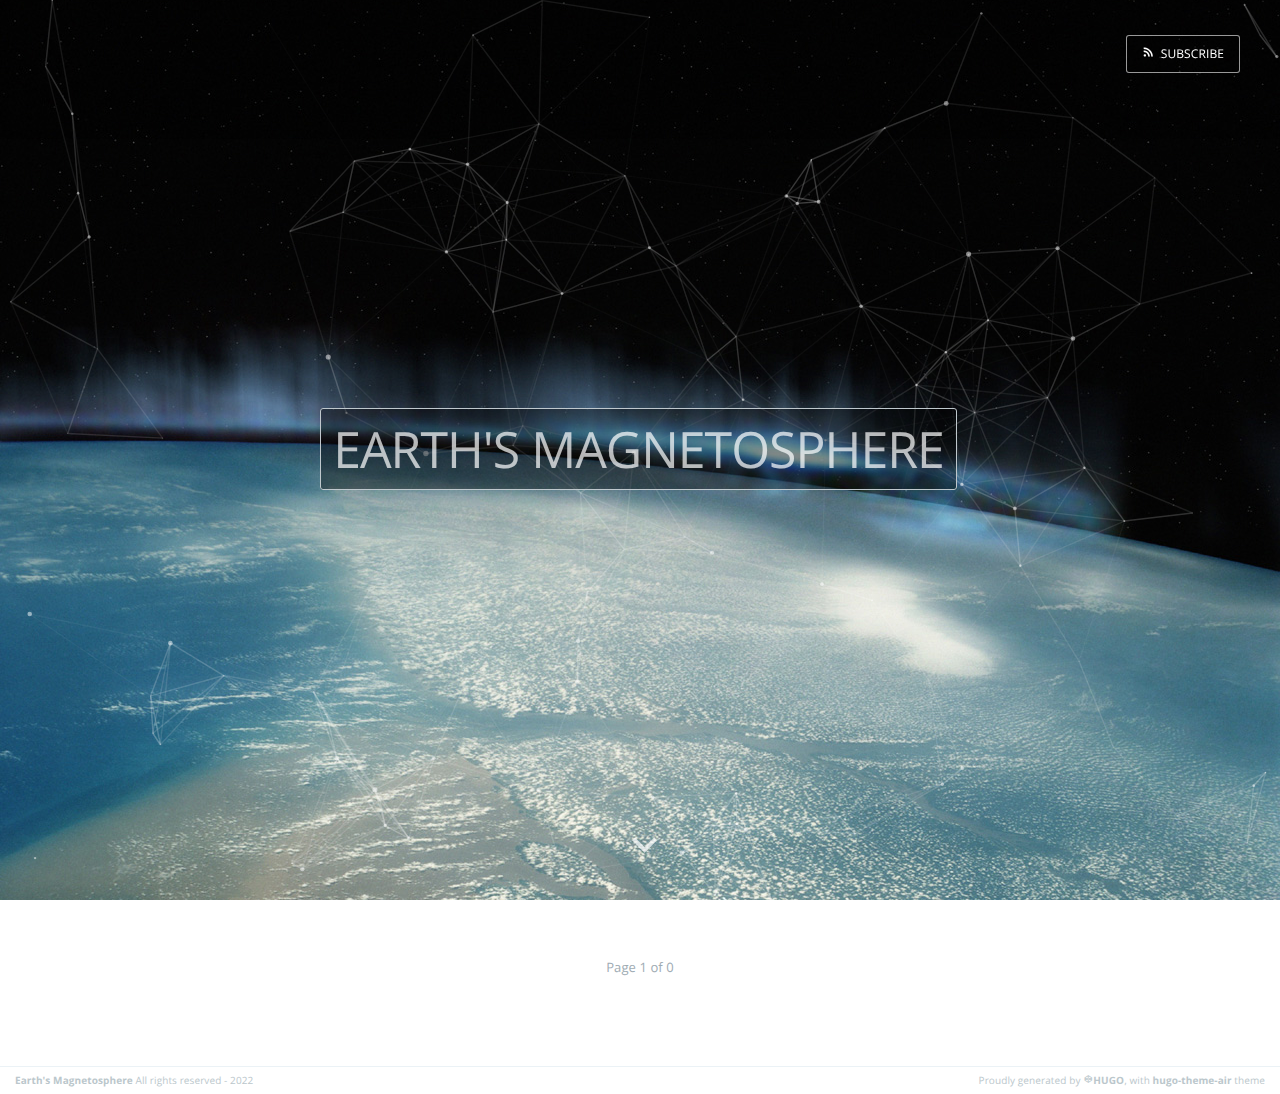
<file: categories/index.html>
<!doctype html><html lang=en-in><head><meta charset=utf-8><meta http-equiv=x-ua-compatible content="IE=edge"><meta property="og:title" content=" Categories &#183;  Earth's Magnetosphere"><meta property="og:site_name" content="Earth's Magnetosphere"><meta property="og:url" content="https://vibhav19.github.io/magnetosphere/categories/"><meta property="og:type" content="website"><title>Categories &#183; Earth's Magnetosphere</title><meta name=description content="Our planet's natural shield for sustaining life on Earth"><meta name=HandheldFriendly content="True"><meta name=viewport content="width=device-width,initial-scale=1"><link rel="shortcut icon" href=https://vibhav19.github.io/magnetosphere/images/favicon.ico><link rel=apple-touch-icon href=https://vibhav19.github.io/magnetosphere/images/apple-touch-icon.png><link rel=stylesheet type=text/css href=https://vibhav19.github.io/magnetosphere/css/screen.css><link rel=stylesheet type=text/css href="//fonts.googleapis.com/css?family=Merriweather:300,700,700italic,300italic|Open+Sans:700,400|Inconsolata"><link href=https://vibhav19.github.io/magnetosphere/index.xml rel=alternate type=application/rss+xml title="Earth's Magnetosphere"><link href=https://vibhav19.github.io/magnetosphere/categories/index.xml rel=alternate type=application/rss+xml title="Categories &#183; Earth's Magnetosphere"><meta name=generator content="Hugo 0.107.0"><link rel=canonical href=https://vibhav19.github.io/magnetosphere/categories/></head><body class=nav-closed><div id=particles-js></div><div class=site-wrapper><header class=main-header style=background-image:url(https://vibhav19.github.io/magnetosphere/images/user.jpg)><nav class="main-nav overlay clearfix"><a class="menu-button icon-feed" href=https://vibhav19.github.io/magnetosphere/categories/index.xml>&nbsp;&nbsp;Subscribe</a></nav><div class=vertical><div class="main-header-content inner"><h1 class=page-title><a class=btn-bootstrap-2 href=#content>Earth's Magnetosphere</a></h1></div></div><a class="scroll-down icon-arrow-left" href=#content><span class=hidden>Scroll Down</span></a></header><main id=content class=content role=main><div class="extra-pagination inner"><nav class=pagination role=navigation><span class=page-number>Page 1 of 0</span></nav></div><nav class=pagination role=navigation><span class=page-number>Page 1 of 0</span></nav></main><footer class="site-footer clearfix"><section class=copyright><a href>Earth's Magnetosphere</a> All rights reserved - 2022</section><section class=poweredby>Proudly generated by <a class=icon-hugo href=https://gohugo.io>HUGO</a>, with <a class=icon-theme href=https://github.com/syui/hugo-theme-air>hugo-theme-air</a> theme</section></footer></div><script type=text/javascript src=https://vibhav19.github.io/magnetosphere/js/jquery.js></script>
<script type=text/javascript src=https://vibhav19.github.io/magnetosphere/js/jquery.fitvids.js></script>
<script type=text/javascript src=https://vibhav19.github.io/magnetosphere/js/index.js></script>
<script src=https://vibhav19.github.io/magnetosphere/js/particles.min.js></script>
<script src=https://vibhav19.github.io/magnetosphere/js/particles.js></script></body></html>
</file>
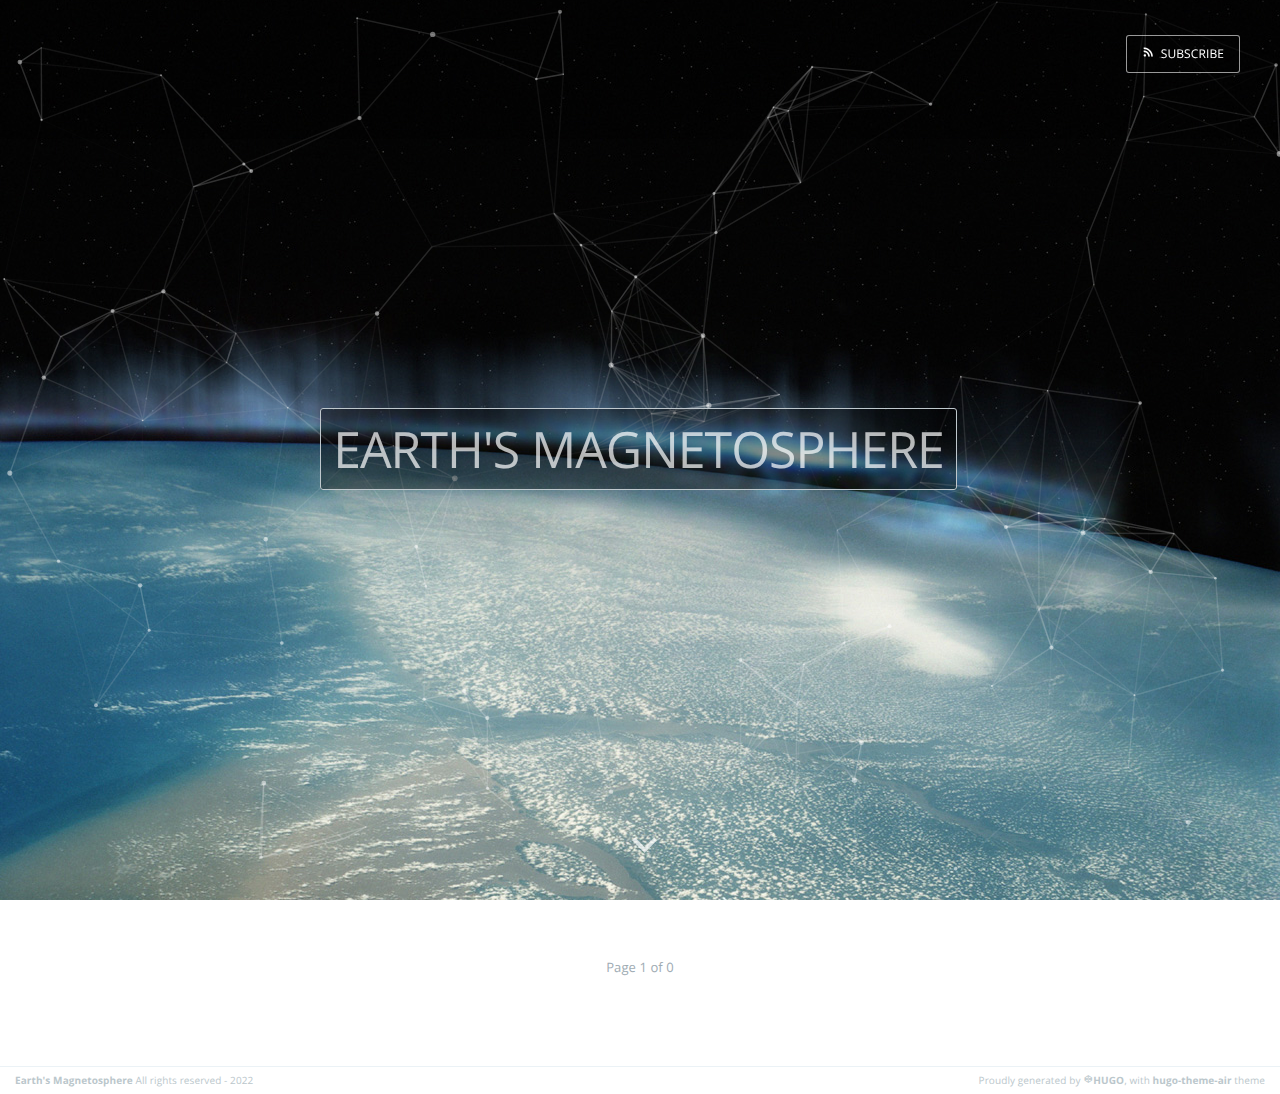
<file: tags/index.html>
<!doctype html><html lang=en-in><head><meta charset=utf-8><meta http-equiv=x-ua-compatible content="IE=edge"><meta property="og:title" content=" Tags &#183;  Earth's Magnetosphere"><meta property="og:site_name" content="Earth's Magnetosphere"><meta property="og:url" content="https://vibhav19.github.io/magnetosphere/tags/"><meta property="og:type" content="website"><title>Tags &#183; Earth's Magnetosphere</title><meta name=description content="Our planet's natural shield for sustaining life on Earth"><meta name=HandheldFriendly content="True"><meta name=viewport content="width=device-width,initial-scale=1"><link rel="shortcut icon" href=https://vibhav19.github.io/magnetosphere/images/favicon.ico><link rel=apple-touch-icon href=https://vibhav19.github.io/magnetosphere/images/apple-touch-icon.png><link rel=stylesheet type=text/css href=https://vibhav19.github.io/magnetosphere/css/screen.css><link rel=stylesheet type=text/css href="//fonts.googleapis.com/css?family=Merriweather:300,700,700italic,300italic|Open+Sans:700,400|Inconsolata"><link href=https://vibhav19.github.io/magnetosphere/index.xml rel=alternate type=application/rss+xml title="Earth's Magnetosphere"><link href=https://vibhav19.github.io/magnetosphere/tags/index.xml rel=alternate type=application/rss+xml title="Tags &#183; Earth's Magnetosphere"><meta name=generator content="Hugo 0.107.0"><link rel=canonical href=https://vibhav19.github.io/magnetosphere/tags/></head><body class=nav-closed><div id=particles-js></div><div class=site-wrapper><header class=main-header style=background-image:url(https://vibhav19.github.io/magnetosphere/images/user.jpg)><nav class="main-nav overlay clearfix"><a class="menu-button icon-feed" href=https://vibhav19.github.io/magnetosphere/tags/index.xml>&nbsp;&nbsp;Subscribe</a></nav><div class=vertical><div class="main-header-content inner"><h1 class=page-title><a class=btn-bootstrap-2 href=#content>Earth's Magnetosphere</a></h1></div></div><a class="scroll-down icon-arrow-left" href=#content><span class=hidden>Scroll Down</span></a></header><main id=content class=content role=main><div class="extra-pagination inner"><nav class=pagination role=navigation><span class=page-number>Page 1 of 0</span></nav></div><nav class=pagination role=navigation><span class=page-number>Page 1 of 0</span></nav></main><footer class="site-footer clearfix"><section class=copyright><a href>Earth's Magnetosphere</a> All rights reserved - 2022</section><section class=poweredby>Proudly generated by <a class=icon-hugo href=https://gohugo.io>HUGO</a>, with <a class=icon-theme href=https://github.com/syui/hugo-theme-air>hugo-theme-air</a> theme</section></footer></div><script type=text/javascript src=https://vibhav19.github.io/magnetosphere/js/jquery.js></script>
<script type=text/javascript src=https://vibhav19.github.io/magnetosphere/js/jquery.fitvids.js></script>
<script type=text/javascript src=https://vibhav19.github.io/magnetosphere/js/index.js></script>
<script src=https://vibhav19.github.io/magnetosphere/js/particles.min.js></script>
<script src=https://vibhav19.github.io/magnetosphere/js/particles.js></script></body></html>
</file>
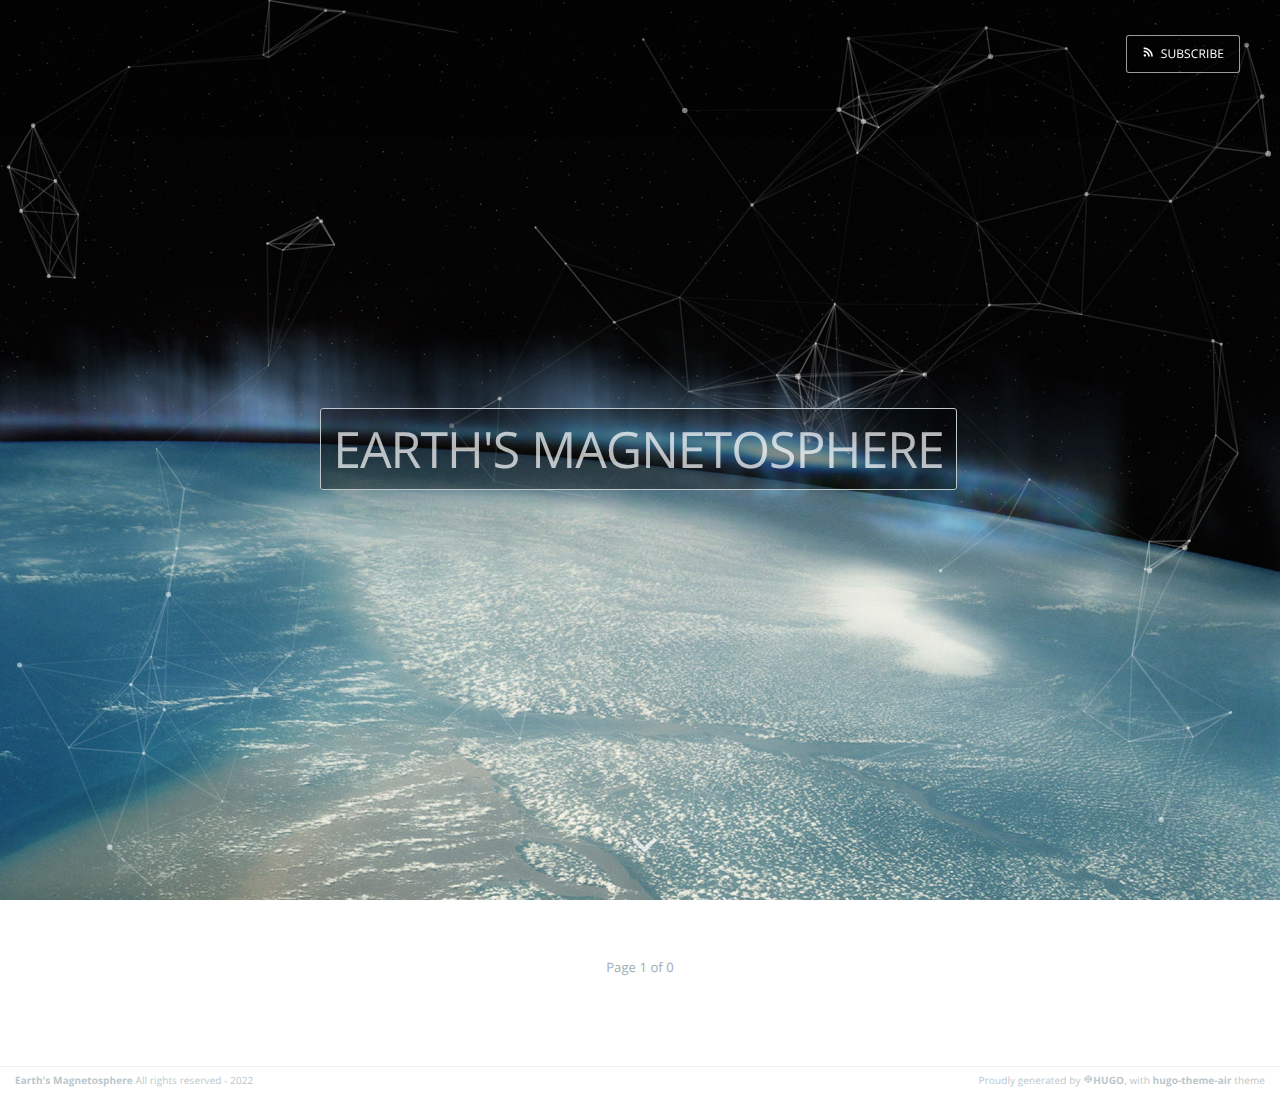
<file: categories/page/1/index.html>
<!doctype html><html lang=en-in><head><title>https://vibhav19.github.io/magnetosphere/categories/</title><link rel=canonical href=https://vibhav19.github.io/magnetosphere/categories/><meta name=robots content="noindex"><meta charset=utf-8><meta http-equiv=refresh content="0; url=https://vibhav19.github.io/magnetosphere/categories/"></head></html>
</file>
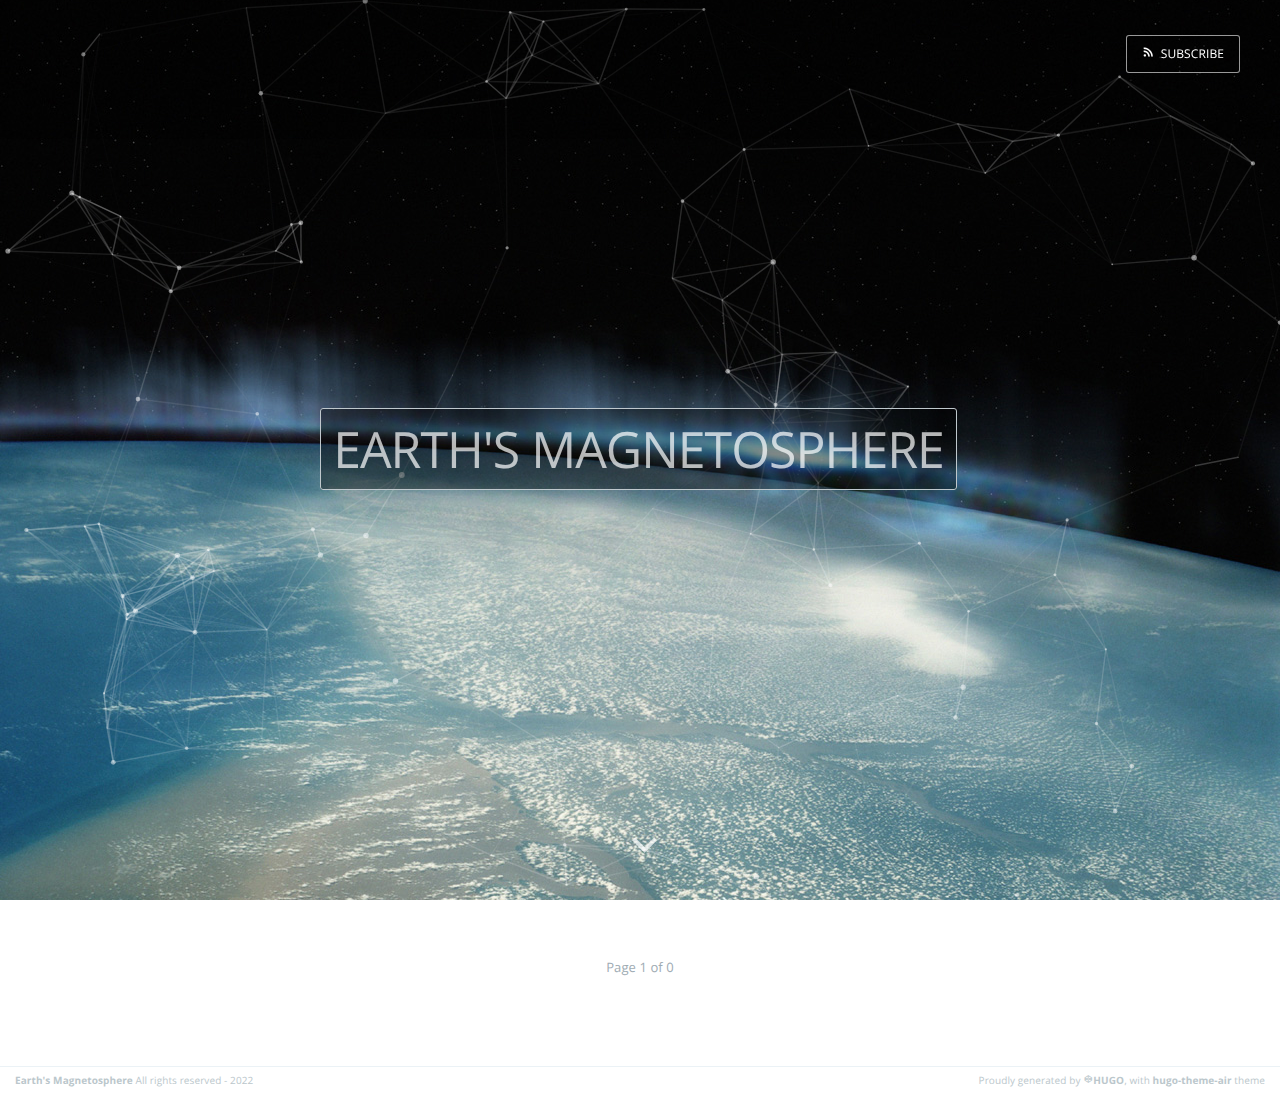
<file: tags/page/1/index.html>
<!doctype html><html lang=en-in><head><title>https://vibhav19.github.io/magnetosphere/tags/</title><link rel=canonical href=https://vibhav19.github.io/magnetosphere/tags/><meta name=robots content="noindex"><meta charset=utf-8><meta http-equiv=refresh content="0; url=https://vibhav19.github.io/magnetosphere/tags/"></head></html>
</file>
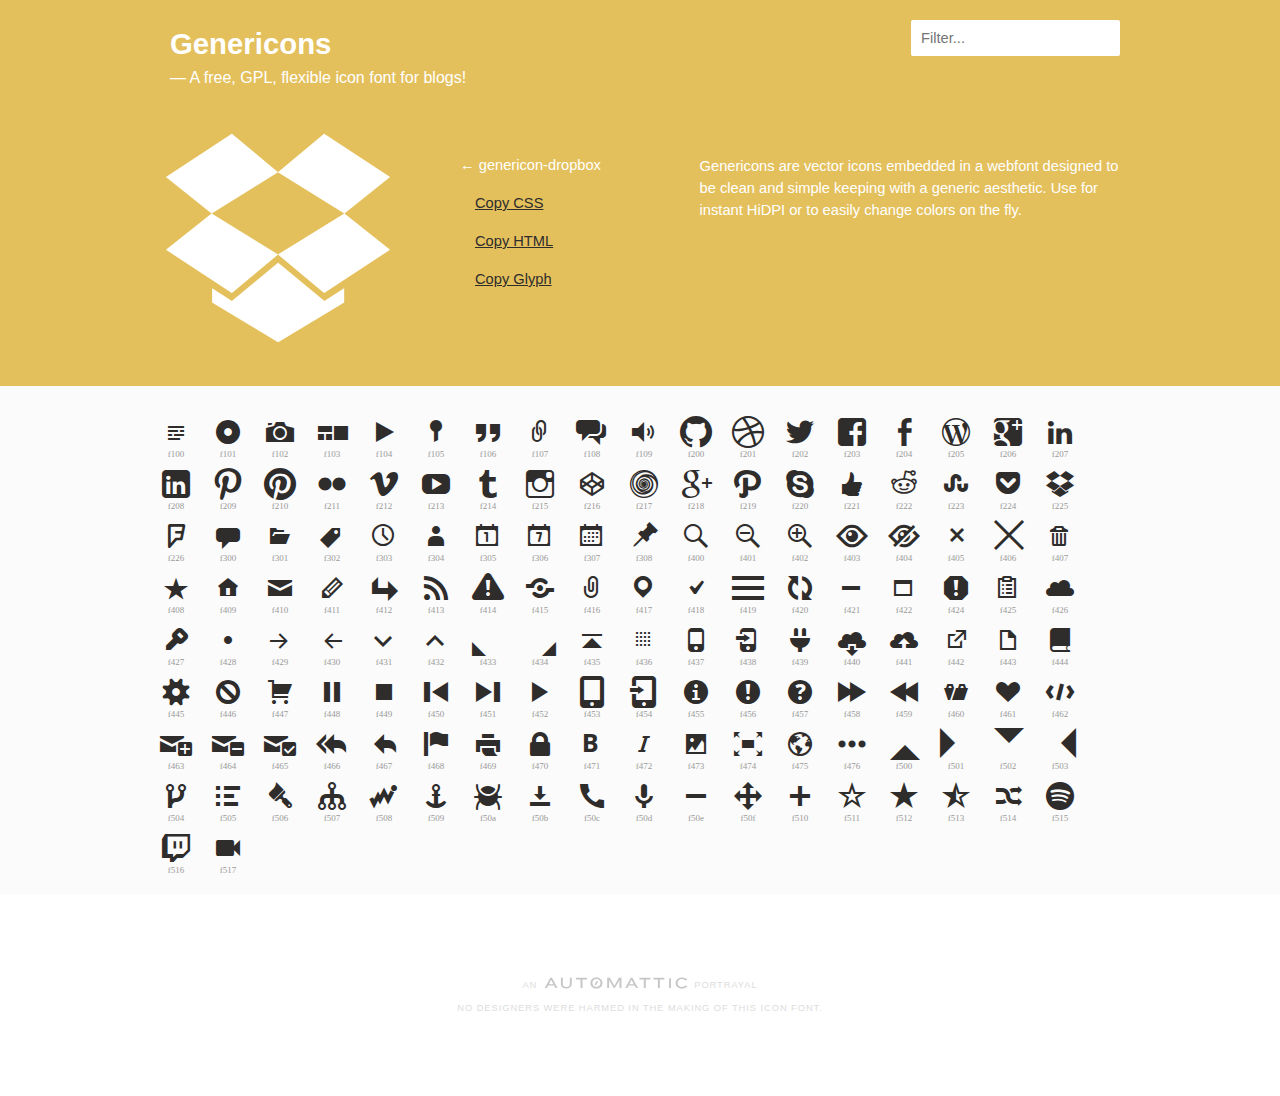
<file: fonts/example.html>
<!DOCTYPE html>
<html>
<head>
<title>Genericons</title>
<link rel="stylesheet" href="genericons.css">
<script type="text/javascript" src="https://ajax.googleapis.com/ajax/libs/jquery/1.7.2/jquery.min.js"></script>
<style type="text/css">
/**
 * Example page CSS
 */

body {
	font-family: sans-serif;
	line-height: 1.5;
	margin: 0;
	color: #2f2d2c;
	background: #fff;
	font-size: 11pt;
}

a {
	color: #2f2d2c;
}

h4 {
	margin-top: 40px;
}

#iconlist {
	clear: both;
	margin-bottom: 20px;
}

#iconlist div {
	padding: 10px;
	overflow: hidden;
	white-space: nowrap;
	font-size: 32px;
	line-height: 1;
	position: relative;
	width: 32px;
	height: 32px;
}

#iconlist div:before {
	margin-right: 20px;
}

#iconlist div:hover {
	cursor: pointer;
	color: #e4c05c;
}

#primary {
	background: #e4c05c;
	overflow: hidden;
}

#content {
	position: relative;
	color: #fff;
	max-width: 980px;
	padding: 0 10px;
	margin: 0 auto;
}

#icons {
	background: #fbfbfb;
}

#icons #iconlist {
	max-width: 980px;
	box-sizing: border-box;
	-moz-box-sizing:border-box;
	-webkit-box-sizing:border-box;
	padding: 20px 0;
	margin: 0 auto;
}

#glyph {
	float: left;
	width: 50%;
	box-sizing: border-box;
	-moz-box-sizing:border-box;
	-webkit-box-sizing:border-box;
	-ms-box-sizing:border-box;
	padding: 20px 0;
}

#glyph .info {
	float: right;
	width: 180px;
	padding: 36px 0 0 0;
}

#glyph .info a {
	color: #2f2d2c;
	display: block;
	padding: 8px 0 8px 15px;
}

#glyph .info strong {
	font-weight: normal;
	display: block;
	padding: 8px 0;
}

#glyph .genericon {
	font-size: 256px;
	width: 256px;
	height: 256px;
	overflow: visible;
	float: left;
}

.description {
	margin-top: 50px;
	width: 48%;
	float: right;
	padding-left: 40px;
	margin-left: 2%;
	box-sizing: border-box;
	-moz-box-sizing:border-box;
	-webkit-box-sizing:border-box;
	-ms-box-sizing:border-box;
	background-size: 4px 4px;
}

#primary h2 {
	color: white;
	margin: 0 auto;
	padding: 22px 0 0 20px;
	max-width: 980px;
	font-size: 2em;
}

#primary h2 span {
	display: block;
	font-weight: normal;
	font-size: 12pt;
}

#footer {
	clear: both;
	max-width: 980px;
	margin: 80px auto;
	text-align: center;
	text-transform: uppercase;
	letter-spacing: .1em;
	font-size: 7pt;
	color: #ddd;
}

#footer a {
	color: #ccc;
	display: inline-block;
	width: 150px;
	overflow: hidden;
	text-indent: 100%;
	position: relative;
	top: 2px;
	opacity: .3;
	background-repeat: no-repeat;
	background-position: center top;
	background-image: url('[data-uri]');
}

#footer a:hover {
	opacity: 1;
}

pre, code {
	font: 14px/1.5 monospace;
}

.code {
	display: block;
	font: 14px/1.5 monospace;
	width: 600px;
	white-space: pre;
	border: 1px solid #ccc;
	padding: 10px;
	overflow: auto;
	min-height: 110px;
}

#iconlist .new, #iconlist .update {
	position: relative;
}

#iconlist .new:after, #iconlist .update:after {
	color: #e4c05c;
	display: block;
	content: "NEW";
	font: bold 8px/1 sans-serif;
	position: absolute;
	top: 0px;
	text-align: center;
	z-index: 10;
	width: 100%;
}

#iconlist .update:after {
	content: "UPDATE";
	left: -1px;
}

body.searching #iconlist span.update:after, body.searching #iconlist span.new:after {
	display: none;
}

#search {
	border: 0;
	border-radius: 2px;
	position: absolute;
	right: 20px;
	font: 11pt sans-serif;
	padding: 10px;
	top: 20px;
	background: rgba(255,255,255,.8);
}

#search:focus {
	background: #fff;
	outline: none;
}

.genericon-404 {
	display: none !important; /* This is an easter egg */
}

.genericon:after {
	content: attr(alt);
	display: block;
	font-size: 9px;
	color: #999;
	text-align: center;
}

.hideUACs.genericon:after {
	content: none;
}


@media only screen and ( max-width: 900px ) {

	#glyph {
		float: none;
		width: 100%;
	}
	
	#glyph .info {
		width: 30%;
	}
	#glyph .genericon {
		width: 70%;
	}

	.description {
		clear: both;
		width: 100%;
		background: none;
		padding-left: 0;
		float: none;
	}

}
</style>
<script type="text/javascript">
/**
 * Example page JS
 */

function copyToClipboard ( text, copyMode ) {
	if ( copyMode == "css" ) {
		window.prompt( "Copy this, then paste in your CSS :before selector.", text );
	} else if ( copyMode == "html" ) {
		window.prompt( "Copy this, then paste in your HTML.", text );
	} else {
		window.prompt( "Copy this, then paste in your Photoshop textfield.", text );
	}
}

function pickRandomIcon() {
	var divs = jQuery("#iconlist div").get().sort(function(){
			return Math.round(Math.random())-0.5;
		}).slice(0,1);

	attr = jQuery(divs).attr('alt');
	cssclass = jQuery(divs).attr('class');
	displayGlyph( attr, cssclass );

}

function displayGlyph( attr, cssclass ) {

	// set permalink
	var permalink = cssclass.split(' genericon-')[1];
	window.location.hash = permalink;

	// css copy string
	csstext = "content: \'\\" + attr + "';";

	// html copy string
	htmltext = '<span class="' + cssclass + '"></span>';

	// glyph copy string
	glyphtemp = "&#x" + attr + ";";
	jQuery('#temp').html( glyphtemp );
	glyphtext = jQuery('#temp').text();

	// final output
	output = '<div class="' + cssclass + '"></div>'
	+ '<div class="info">'
		+ '<strong>&larr; ' + cssclass.split( ' ' )[1] + '</strong>'
		+ '<a href="javascript:copyToClipboard(csstext, \'css\')">Copy CSS</a>'
		+ '<a href="javascript:copyToClipboard(htmltext, \'html\')">Copy HTML</a>'
		+ '<a href="javascript:copyToClipboard(glyphtext)">Copy Glyph</a>'
	+ '</div>';

	jQuery( '#glyph' ).html( output );

}

function sortUnicode ( a, b ) {
	var numberA = jQuery(a).attr('alt').replace('f', '');
	var numberB = jQuery(b).attr('alt').replace('f', '');
	var contentA =parseInt( numberA, 16 );
	var contentB =parseInt( numberB, 16 );
	return (contentA < contentB) ? -1 : (contentA > contentB) ? 1 : 0;
}

jQuery(document).ready(function() {

	// pick random icon if no permalink, otherwise go to permalink
	if ( window.location.hash ) {
		permalink = "genericon-" + window.location.hash.split('#')[1];
		attr = jQuery( '.' + permalink ).attr( 'alt' );
		cssclass = jQuery( '.' + permalink ).attr('class');
		displayGlyph( attr, cssclass );
	} else {
		pickRandomIcon();
	}

	jQuery( '#iconlist div' ).click(function() {

		attr = jQuery( this ).attr( 'alt' );
		cssclass = jQuery( this ).attr( 'class' );

		displayGlyph( attr, cssclass );

	});

	var $rows = jQuery('#iconlist div');
	jQuery('#search').keyup(function() {
	
		// remove update text when using search
		jQuery('body').addClass('searching');
	
	    var val = jQuery.trim(jQuery(this).val()).replace(/ +/g, ' ').toLowerCase();
	
	    $rows.show().filter(function() {
	        var text = jQuery(this).text().replace(/\s+/g, ' ').toLowerCase();
	        return !~text.indexOf(val);
	    }).hide();
	});
	
	jQuery('input#search').focus();

	// sort based on number
	jQuery('#iconlist div').sort( sortUnicode ).appendTo('#iconlist');

});

function toggleUACs() {
	jQuery('.genericon').toggleClass('hideUACs');
}
</script>
</head>

<body>

<div id="main">

	<div id="primary">
		<div id="content">

			<h2>Genericons <span>&mdash; A free, GPL, flexible icon font for blogs!</span></h2>

			<input placeholder="Filter..." name="search" id="search" type="text" value="" maxlength="150" />

			<div id="glyph">
			</div>
			
			<div class="description">
				<p>Genericons are vector icons embedded in a webfont designed to be clean and simple keeping with a generic aesthetic. Use for instant HiDPI or to easily change colors on the fly.</p>
			</div>
			
		</div>
	</div>

	<div id="icons">
		<div id="iconlist">
		
			<!-- note, the text inside the HTML elements is purely for the seach -->
			
			<div alt="f423" class="genericon genericon-404" title="genericon-404">404</div>
			
			<div alt="f508" class="genericon genericon-activity" title="genericon-activity">activity</div>
			
			<div alt="f509" class="genericon genericon-anchor" title="genericon-anchor">anchor</div>
			
			<div alt="f101" class="genericon genericon-aside" title="genericon-aside">aside</div>
			
			<div alt="f416" class="genericon genericon-attachment" title="genericon-attachment">attachment</div>
			
			<div alt="f109" class="genericon genericon-audio" title="genericon-audio">audio</div>
			
			<div alt="f471" class="genericon genericon-bold" title="genericon-bold">bold</div>
			
			<div alt="f444" class="genericon genericon-book" title="genericon-book">book</div>
			
			<div alt="f50a" class="genericon genericon-bug" title="genericon-bug">bug</div>
			
			<div alt="f447" class="genericon genericon-cart" title="genericon-cart">cart</div>
			
			<div alt="f301" class="genericon genericon-category" title="genericon-category">category</div>
			
			<div alt="f108" class="genericon genericon-chat" title="genericon-chat">chat</div>
			
			<div alt="f418" class="genericon genericon-checkmark" title="genericon-checkmark">checkmark</div>
			
			<div alt="f405" class="genericon genericon-close" title="genericon-close">close</div>
			
			<div alt="f406" class="genericon genericon-close-alt" title="genericon-close-alt">close-alt</div>
			
			<div alt="f426" class="genericon genericon-cloud" title="genericon-cloud">cloud</div>
			
			<div alt="f440" class="genericon genericon-cloud-download" title="genericon-cloud-download">cloud-download</div>
			
			<div alt="f441" class="genericon genericon-cloud-upload" title="genericon-cloud-upload">cloud-upload</div>
			
			<div alt="f462" class="genericon genericon-code" title="genericon-code">code</div>
			
			<div alt="f216" class="genericon genericon-codepen" title="genericon-codepen">codepen</div>
			
			<div alt="f445" class="genericon genericon-cog" title="genericon-cog">cog</div>
			
			<div alt="f432" class="genericon genericon-collapse" title="genericon-collapse">collapse</div>
			
			<div alt="f300" class="genericon genericon-comment" title="genericon-comment">comment</div>
			
			<div alt="f305" class="genericon genericon-day" title="genericon-day">day</div>
			
			<div alt="f221" class="genericon genericon-digg" title="genericon-digg">digg</div>
			
			<div alt="f443" class="genericon genericon-document" title="genericon-document">document</div>
			
			<div alt="f428" class="genericon genericon-dot" title="genericon-dot">dot</div>
			
			<div alt="f502" class="genericon genericon-downarrow" title="genericon-downarrow">downarrow</div>
			
			<div alt="f50b" class="genericon genericon-download" title="genericon-download">download</div>
			
			<div alt="f436" class="genericon genericon-draggable" title="genericon-draggable">draggable</div>
			
			<div alt="f201" class="genericon genericon-dribbble" title="genericon-dribbble">dribbble</div>
			
			<div alt="f225" class="genericon genericon-dropbox" title="genericon-dropbox">dropbox</div>
			
			<div alt="f433" class="genericon genericon-dropdown" title="genericon-dropdown">dropdown</div>
			
			<div alt="f434" class="genericon genericon-dropdown-left" title="genericon-dropdown-left">dropdown-left</div>
			
			<div alt="f411" class="genericon genericon-edit" title="genericon-edit">edit</div>
			
			<div alt="f476" class="genericon genericon-ellipsis" title="genericon-ellipsis">ellipsis</div>
			
			<div alt="f431" class="genericon genericon-expand" title="genericon-expand">expand</div>
			
			<div alt="f442" class="genericon genericon-external" title="genericon-external">external</div>
			
			<div alt="f203" class="genericon genericon-facebook" title="genericon-facebook">facebook</div>
			
			<div alt="f204" class="genericon genericon-facebook-alt" title="genericon-facebook-alt">facebook-alt</div>
			
			<div alt="f458" class="genericon genericon-fastforward" title="genericon-fastforward">fastforward</div>
			
			<div alt="f413" class="genericon genericon-feed" title="genericon-feed">feed</div>
			
			<div alt="f468" class="genericon genericon-flag" title="genericon-flag">flag</div>
			
			<div alt="f211" class="genericon genericon-flickr" title="genericon-flickr">flickr</div>
			
			<div alt="f226" class="genericon genericon-foursquare" title="genericon-foursquare">foursquare</div>
			
			<div alt="f474" class="genericon genericon-fullscreen" title="genericon-fullscreen">fullscreen</div>
			
			<div alt="f103" class="genericon genericon-gallery" title="genericon-gallery">gallery</div>
			
			<div alt="f200" class="genericon genericon-github" title="genericon-github">github</div>
			
			<div alt="f206" class="genericon genericon-googleplus" title="genericon-googleplus">googleplus</div>
			
			<div alt="f218" class="genericon genericon-googleplus-alt" title="genericon-googleplus-alt">googleplus-alt</div>
			
			<div alt="f50c" class="genericon genericon-handset" title="genericon-handset">handset</div>
			
			<div alt="f461" class="genericon genericon-heart" title="genericon-heart">heart</div>
			
			<div alt="f457" class="genericon genericon-help" title="genericon-help">help</div>
			
			<div alt="f404" class="genericon genericon-hide" title="genericon-hide">hide</div>
			
			<div alt="f505" class="genericon genericon-hierarchy" title="genericon-hierarchy">hierarchy</div>
			
			<div alt="f409" class="genericon genericon-home" title="genericon-home">home</div>
			
			<div alt="f102" class="genericon genericon-image" title="genericon-image">image</div>
			
			<div alt="f455" class="genericon genericon-info" title="genericon-info">info</div>
			
			<div alt="f215" class="genericon genericon-instagram" title="genericon-instagram">instagram</div>
			
			<div alt="f472" class="genericon genericon-italic" title="genericon-italic">italic</div>
			
			<div alt="f427" class="genericon genericon-key" title="genericon-key">key</div>
			
			<div alt="f503" class="genericon genericon-leftarrow" title="genericon-leftarrow">leftarrow</div>
			
			<div alt="f107" class="genericon genericon-link" title="genericon-link">link</div>
			
			<div alt="f207" class="genericon genericon-linkedin" title="genericon-linkedin">linkedin</div>
			
			<div alt="f208" class="genericon genericon-linkedin-alt" title="genericon-linkedin-alt">linkedin-alt</div>
			
			<div alt="f417" class="genericon genericon-location" title="genericon-location">location</div>
			
			<div alt="f470" class="genericon genericon-lock" title="genericon-lock">lock</div>
			
			<div alt="f410" class="genericon genericon-mail" title="genericon-mail">mail</div>
			
			<div alt="f422" class="genericon genericon-maximize" title="genericon-maximize">maximize</div>
			
			<div alt="f419" class="genericon genericon-menu" title="genericon-menu">menu</div>
			
			<div alt="f50d" class="genericon genericon-microphone" title="genericon-microphone">microphone</div>
			
			<div alt="f421" class="genericon genericon-minimize" title="genericon-minimize">minimize</div>
			
			<div alt="f50e" class="genericon genericon-minus" title="genericon-minus">minus</div>
			
			<div alt="f307" class="genericon genericon-month" title="genericon-month">month</div>
			
			<div alt="f50f" class="genericon genericon-move" title="genericon-move">move</div>
			
			<div alt="f429" class="genericon genericon-next" title="genericon-next">next</div>
			
			<div alt="f456" class="genericon genericon-notice" title="genericon-notice">notice</div>
			
			<div alt="f506" class="genericon genericon-paintbrush" title="genericon-paintbrush">paintbrush</div>
			
			<div alt="f219" class="genericon genericon-path" title="genericon-path">path</div>
			
			<div alt="f448" class="genericon genericon-pause" title="genericon-pause">pause</div>
			
			<div alt="f437" class="genericon genericon-phone" title="genericon-phone">phone</div>
			
			<div alt="f473" class="genericon genericon-picture" title="genericon-picture">picture</div>
			
			<div alt="f308" class="genericon genericon-pinned" title="genericon-pinned">pinned</div>
			
			<div alt="f209" class="genericon genericon-pinterest" title="genericon-pinterest">pinterest</div>
			
			<div alt="f210" class="genericon genericon-pinterest-alt" title="genericon-pinterest-alt">pinterest-alt</div>
			
			<div alt="f452" class="genericon genericon-play" title="genericon-play">play</div>
			
			<div alt="f439" class="genericon genericon-plugin" title="genericon-plugin">plugin</div>
			
			<div alt="f510" class="genericon genericon-plus" title="genericon-plus">plus</div>
			
			<div alt="f224" class="genericon genericon-pocket" title="genericon-pocket">pocket</div>
			
			<div alt="f217" class="genericon genericon-polldaddy" title="genericon-polldaddy">polldaddy</div>
			
			<div alt="f460" class="genericon genericon-portfolio" title="genericon-portfolio">portfolio</div>
			
			<div alt="f430" class="genericon genericon-previous" title="genericon-previous">previous</div>
			
			<div alt="f469" class="genericon genericon-print" title="genericon-print">print</div>
			
			<div alt="f106" class="genericon genericon-quote" title="genericon-quote">quote</div>
			
			<div alt="f511" class="genericon genericon-rating-empty" title="genericon-rating-empty">rating-empty</div>
			
			<div alt="f512" class="genericon genericon-rating-full" title="genericon-rating-full">rating-full</div>
			
			<div alt="f513" class="genericon genericon-rating-half" title="genericon-rating-half">rating-half</div>
			
			<div alt="f222" class="genericon genericon-reddit" title="genericon-reddit">reddit</div>
			
			<div alt="f420" class="genericon genericon-refresh" title="genericon-refresh">refresh</div>
			
			<div alt="f412" class="genericon genericon-reply" title="genericon-reply">reply</div>
			
			<div alt="f466" class="genericon genericon-reply-alt" title="genericon-reply-alt">reply-alt</div>
			
			<div alt="f467" class="genericon genericon-reply-single" title="genericon-reply-single">reply-single</div>
			
			<div alt="f459" class="genericon genericon-rewind" title="genericon-rewind">rewind</div>
			
			<div alt="f501" class="genericon genericon-rightarrow" title="genericon-rightarrow">rightarrow</div>
			
			<div alt="f400" class="genericon genericon-search" title="genericon-search">search</div>
			
			<div alt="f438" class="genericon genericon-send-to-phone" title="genericon-send-to-phone">send-to-phone</div>
			
			<div alt="f454" class="genericon genericon-send-to-tablet" title="genericon-send-to-tablet">send-to-tablet</div>
			
			<div alt="f415" class="genericon genericon-share" title="genericon-share">share</div>
			
			<div alt="f403" class="genericon genericon-show" title="genericon-show">show</div>
			
			<div alt="f514" class="genericon genericon-shuffle" title="genericon-shuffle">shuffle</div>
			
			<div alt="f507" class="genericon genericon-sitemap" title="genericon-sitemap">sitemap</div>
			
			<div alt="f451" class="genericon genericon-skip-ahead" title="genericon-skip-ahead">skip-ahead</div>
			
			<div alt="f450" class="genericon genericon-skip-back" title="genericon-skip-back">skip-back</div>
			
			<div alt="f220" class="genericon genericon-skype" title="genericon-skype">skype</div>
			
			<div alt="f424" class="genericon genericon-spam" title="genericon-spam">spam</div>
			
			<div alt="f515" class="genericon genericon-spotify" title="genericon-spotify">spotify</div>
			
			<div alt="f100" class="genericon genericon-standard" title="genericon-standard">standard</div>
			
			<div alt="f408" class="genericon genericon-star" title="genericon-star">star</div>
			
			<div alt="f105" class="genericon genericon-status" title="genericon-status">status</div>
			
			<div alt="f449" class="genericon genericon-stop" title="genericon-stop">stop</div>
			
			<div alt="f223" class="genericon genericon-stumbleupon" title="genericon-stumbleupon">stumbleupon</div>
			
			<div alt="f463" class="genericon genericon-subscribe" title="genericon-subscribe">subscribe</div>
			
			<div alt="f465" class="genericon genericon-subscribed" title="genericon-subscribed">subscribed</div>
			
			<div alt="f425" class="genericon genericon-summary" title="genericon-summary">summary</div>
			
			<div alt="f453" class="genericon genericon-tablet" title="genericon-tablet">tablet</div>
			
			<div alt="f302" class="genericon genericon-tag" title="genericon-tag">tag</div>
			
			<div alt="f303" class="genericon genericon-time" title="genericon-time">time</div>
			
			<div alt="f435" class="genericon genericon-top" title="genericon-top">top</div>
			
			<div alt="f407" class="genericon genericon-trash" title="genericon-trash">trash</div>
			
			<div alt="f214" class="genericon genericon-tumblr" title="genericon-tumblr">tumblr</div>
			
			<div alt="f516" class="genericon genericon-twitch" title="genericon-twitch">twitch</div>
			
			<div alt="f202" class="genericon genericon-twitter" title="genericon-twitter">twitter</div>
			
			<div alt="f446" class="genericon genericon-unapprove" title="genericon-unapprove">unapprove</div>
			
			<div alt="f464" class="genericon genericon-unsubscribe" title="genericon-unsubscribe">unsubscribe</div>
			
			<div alt="f401" class="genericon genericon-unzoom" title="genericon-unzoom">unzoom</div>
			
			<div alt="f500" class="genericon genericon-uparrow" title="genericon-uparrow">uparrow</div>
			
			<div alt="f304" class="genericon genericon-user" title="genericon-user">user</div>
			
			<div alt="f104" class="genericon genericon-video" title="genericon-video">video</div>
			
			<div alt="f517" class="genericon genericon-videocamera" title="genericon-videocamera">videocamera</div>
			
			<div alt="f212" class="genericon genericon-vimeo" title="genericon-vimeo">vimeo</div>
			
			<div alt="f414" class="genericon genericon-warning" title="genericon-warning">warning</div>
			
			<div alt="f475" class="genericon genericon-website" title="genericon-website">website</div>
			
			<div alt="f306" class="genericon genericon-week" title="genericon-week">week</div>
			
			<div alt="f205" class="genericon genericon-wordpress" title="genericon-wordpress">wordpress</div>
			
			<div alt="f504" class="genericon genericon-xpost" title="genericon-xpost">xpost</div>
			
			<div alt="f213" class="genericon genericon-youtube" title="genericon-youtube">youtube</div>
			
			<div alt="f402" class="genericon genericon-zoom" title="genericon-zoom">zoom</div>
			

		</div>
		
		<div id="temp" style="display: none;"></div>
		
	</div>

	<div id="footer">

		<p>An <a href="http://automattic.com" rel="nofollow">Automattic</a> Portrayal</p>
		<p>No designers were harmed in the making of this icon font.</p>
		

	</div>

</div>

</body>
</html>
</file>
<file: fonts/genericons.css>
/**

	Genericons

*/


/* IE8 and below use EOT and allow cross-site embedding. 
   IE9 uses WOFF which is base64 encoded to allow cross-site embedding.
   So unfortunately, IE9 will throw a console error, but it'll still work.
   When the font is base64 encoded, cross-site embedding works in Firefox */

@font-face {
    font-family: 'Genericons';
    src: url('Genericons.eot');
}

@font-face {
    font-family: 'Genericons';
    src: url([data-uri]) format('woff'),
         url('Genericons.ttf') format('truetype'),
         url('Genericons.svg#genericonsregular') format('svg');
    font-weight: normal;
    font-style: normal;
}

@media screen and (-webkit-min-device-pixel-ratio:0) {
  @font-face {
    font-family: "Genericons";
    src: url("./Genericons.svg#Genericons") format("svg");
  }
}


/**
 * All Genericons
 */

.genericon {
	font-size: 16px;
	vertical-align: top;
	text-align: center;
	-moz-transition: color .1s ease-in 0;
	-webkit-transition: color .1s ease-in 0;
	display: inline-block;
	font-family: "Genericons";
	font-style: normal;
	font-weight: normal;
	font-variant: normal;
	line-height: 1;
	text-decoration: inherit;
	text-transform: none;
	-moz-osx-font-smoothing: grayscale;
	-webkit-font-smoothing: antialiased;
	speak: none;
}


/**
 * Individual icons
 */

.genericon-404:before { content: "\f423"; }
.genericon-activity:before { content: "\f508"; }
.genericon-anchor:before { content: "\f509"; }
.genericon-aside:before { content: "\f101"; }
.genericon-attachment:before { content: "\f416"; }
.genericon-audio:before { content: "\f109"; }
.genericon-bold:before { content: "\f471"; }
.genericon-book:before { content: "\f444"; }
.genericon-bug:before { content: "\f50a"; }
.genericon-cart:before { content: "\f447"; }
.genericon-category:before { content: "\f301"; }
.genericon-chat:before { content: "\f108"; }
.genericon-checkmark:before { content: "\f418"; }
.genericon-close:before { content: "\f405"; }
.genericon-close-alt:before { content: "\f406"; }
.genericon-cloud:before { content: "\f426"; }
.genericon-cloud-download:before { content: "\f440"; }
.genericon-cloud-upload:before { content: "\f441"; }
.genericon-code:before { content: "\f462"; }
.genericon-codepen:before { content: "\f216"; }
.genericon-cog:before { content: "\f445"; }
.genericon-collapse:before { content: "\f432"; }
.genericon-comment:before { content: "\f300"; }
.genericon-day:before { content: "\f305"; }
.genericon-digg:before { content: "\f221"; }
.genericon-document:before { content: "\f443"; }
.genericon-dot:before { content: "\f428"; }
.genericon-downarrow:before { content: "\f502"; }
.genericon-download:before { content: "\f50b"; }
.genericon-draggable:before { content: "\f436"; }
.genericon-dribbble:before { content: "\f201"; }
.genericon-dropbox:before { content: "\f225"; }
.genericon-dropdown:before { content: "\f433"; }
.genericon-dropdown-left:before { content: "\f434"; }
.genericon-edit:before { content: "\f411"; }
.genericon-ellipsis:before { content: "\f476"; }
.genericon-expand:before { content: "\f431"; }
.genericon-external:before { content: "\f442"; }
.genericon-facebook:before { content: "\f203"; }
.genericon-facebook-alt:before { content: "\f204"; }
.genericon-fastforward:before { content: "\f458"; }
.genericon-feed:before { content: "\f413"; }
.genericon-flag:before { content: "\f468"; }
.genericon-flickr:before { content: "\f211"; }
.genericon-foursquare:before { content: "\f226"; }
.genericon-fullscreen:before { content: "\f474"; }
.genericon-gallery:before { content: "\f103"; }
.genericon-github:before { content: "\f200"; }
.genericon-googleplus:before { content: "\f206"; }
.genericon-googleplus-alt:before { content: "\f218"; }
.genericon-handset:before { content: "\f50c"; }
.genericon-heart:before { content: "\f461"; }
.genericon-help:before { content: "\f457"; }
.genericon-hide:before { content: "\f404"; }
.genericon-hierarchy:before { content: "\f505"; }
.genericon-home:before { content: "\f409"; }
.genericon-image:before { content: "\f102"; }
.genericon-info:before { content: "\f455"; }
.genericon-instagram:before { content: "\f215"; }
.genericon-italic:before { content: "\f472"; }
.genericon-key:before { content: "\f427"; }
.genericon-leftarrow:before { content: "\f503"; }
.genericon-link:before { content: "\f107"; }
.genericon-linkedin:before { content: "\f207"; }
.genericon-linkedin-alt:before { content: "\f208"; }
.genericon-location:before { content: "\f417"; }
.genericon-lock:before { content: "\f470"; }
.genericon-mail:before { content: "\f410"; }
.genericon-maximize:before { content: "\f422"; }
.genericon-menu:before { content: "\f419"; }
.genericon-microphone:before { content: "\f50d"; }
.genericon-minimize:before { content: "\f421"; }
.genericon-minus:before { content: "\f50e"; }
.genericon-month:before { content: "\f307"; }
.genericon-move:before { content: "\f50f"; }
.genericon-next:before { content: "\f429"; }
.genericon-notice:before { content: "\f456"; }
.genericon-paintbrush:before { content: "\f506"; }
.genericon-path:before { content: "\f219"; }
.genericon-pause:before { content: "\f448"; }
.genericon-phone:before { content: "\f437"; }
.genericon-picture:before { content: "\f473"; }
.genericon-pinned:before { content: "\f308"; }
.genericon-pinterest:before { content: "\f209"; }
.genericon-pinterest-alt:before { content: "\f210"; }
.genericon-play:before { content: "\f452"; }
.genericon-plugin:before { content: "\f439"; }
.genericon-plus:before { content: "\f510"; }
.genericon-pocket:before { content: "\f224"; }
.genericon-polldaddy:before { content: "\f217"; }
.genericon-portfolio:before { content: "\f460"; }
.genericon-previous:before { content: "\f430"; }
.genericon-print:before { content: "\f469"; }
.genericon-quote:before { content: "\f106"; }
.genericon-rating-empty:before { content: "\f511"; }
.genericon-rating-full:before { content: "\f512"; }
.genericon-rating-half:before { content: "\f513"; }
.genericon-reddit:before { content: "\f222"; }
.genericon-refresh:before { content: "\f420"; }
.genericon-reply:before { content: "\f412"; }
.genericon-reply-alt:before { content: "\f466"; }
.genericon-reply-single:before { content: "\f467"; }
.genericon-rewind:before { content: "\f459"; }
.genericon-rightarrow:before { content: "\f501"; }
.genericon-search:before { content: "\f400"; }
.genericon-send-to-phone:before { content: "\f438"; }
.genericon-send-to-tablet:before { content: "\f454"; }
.genericon-share:before { content: "\f415"; }
.genericon-show:before { content: "\f403"; }
.genericon-shuffle:before { content: "\f514"; }
.genericon-sitemap:before { content: "\f507"; }
.genericon-skip-ahead:before { content: "\f451"; }
.genericon-skip-back:before { content: "\f450"; }
.genericon-skype:before { content: "\f220"; }
.genericon-spam:before { content: "\f424"; }
.genericon-spotify:before { content: "\f515"; }
.genericon-standard:before { content: "\f100"; }
.genericon-star:before { content: "\f408"; }
.genericon-status:before { content: "\f105"; }
.genericon-stop:before { content: "\f449"; }
.genericon-stumbleupon:before { content: "\f223"; }
.genericon-subscribe:before { content: "\f463"; }
.genericon-subscribed:before { content: "\f465"; }
.genericon-summary:before { content: "\f425"; }
.genericon-tablet:before { content: "\f453"; }
.genericon-tag:before { content: "\f302"; }
.genericon-time:before { content: "\f303"; }
.genericon-top:before { content: "\f435"; }
.genericon-trash:before { content: "\f407"; }
.genericon-tumblr:before { content: "\f214"; }
.genericon-twitch:before { content: "\f516"; }
.genericon-twitter:before { content: "\f202"; }
.genericon-unapprove:before { content: "\f446"; }
.genericon-unsubscribe:before { content: "\f464"; }
.genericon-unzoom:before { content: "\f401"; }
.genericon-uparrow:before { content: "\f500"; }
.genericon-user:before { content: "\f304"; }
.genericon-video:before { content: "\f104"; }
.genericon-videocamera:before { content: "\f517"; }
.genericon-vimeo:before { content: "\f212"; }
.genericon-warning:before { content: "\f414"; }
.genericon-website:before { content: "\f475"; }
.genericon-week:before { content: "\f306"; }
.genericon-wordpress:before { content: "\f205"; }
.genericon-xpost:before { content: "\f504"; }
.genericon-youtube:before { content: "\f213"; }
.genericon-zoom:before { content: "\f402"; }
</file>
